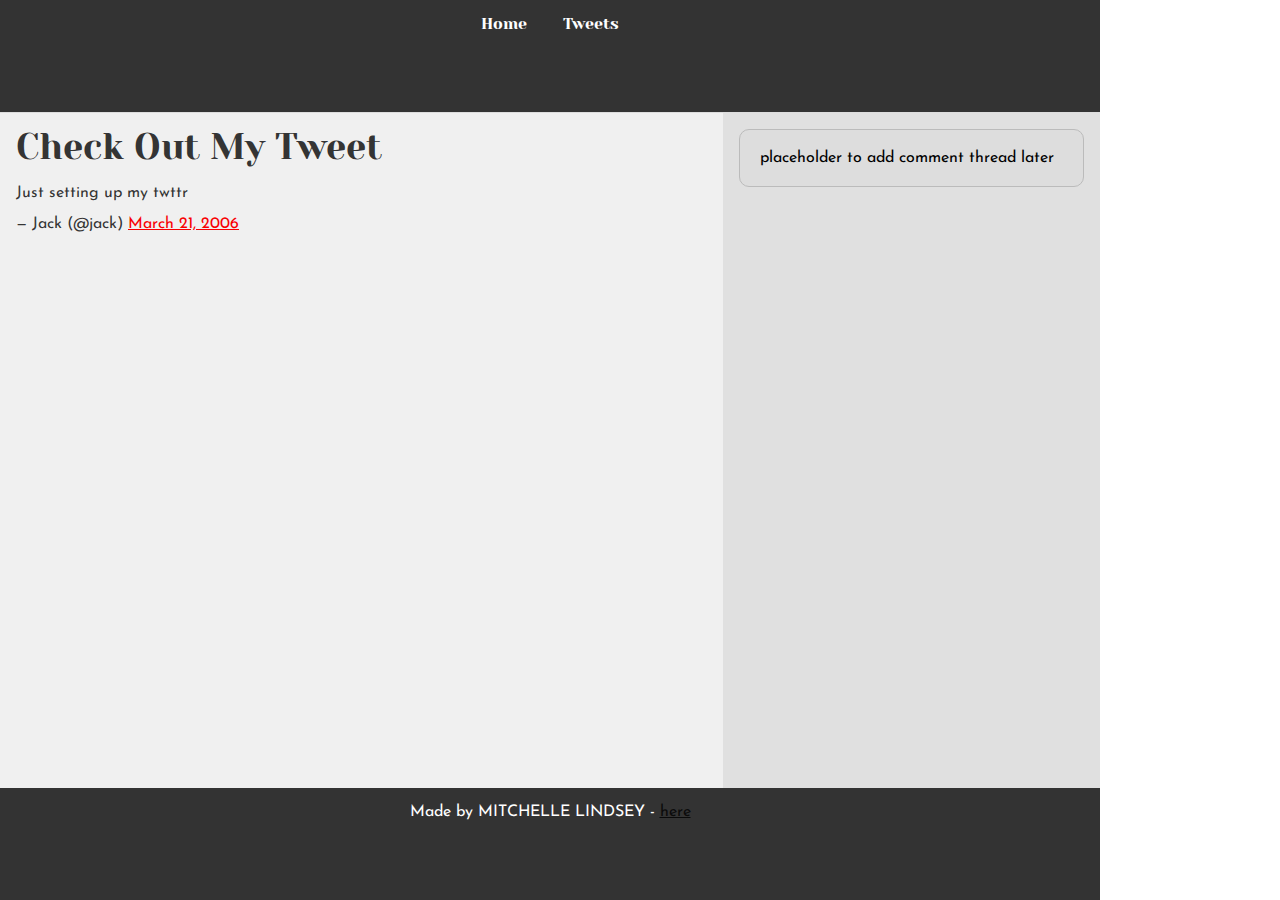
<file: css_basic/tweets.html>
<!DOCTYPE html>
<html lang="en">
<head>
  <meta charset="UTF-8" />
  <meta name="viewport" content="width=device-width, initial-scale=1.0" />
  <title>Tweets</title>
<link href="base.css" rel="stylesheet">
<link href="styles.css" rel="stylesheet">
</head>
<body>
  <header>
    <ul>
      <li><a href="index.html">Home</a></li>
      <li><a href="tweets.html">Tweets</a></li>
    </ul>
  </header>

  <main>
    <article>
      <h1>Check Out My Tweet</h1>

      <!-- Embedded Tweet -->
      <blockquote class="twitter-tweet">
        <p lang="en" dir="ltr">Just setting up my twttr</p>&mdash; Jack (@jack) 
        <a href="https://twitter.com/jack/status/20?ref_src=twsrc%5Etfw">March 21, 2006</a>
      </blockquote>
      <script async src="https://platform.twitter.com/widgets.js" charset="utf-8"></script>
    </article>
    
    <aside>
      <p>placeholder to add comment thread later</p>
    </aside>
  </main>

  <footer>
    <p>Made by MITCHELLE LINDSEY - <a href="https://https://instagram.com/mitchellelindsey?igshid=YmMyMTA2M2Y=" target="_blank">here</a></p>
  </footer>
</body>
</html>
</file>
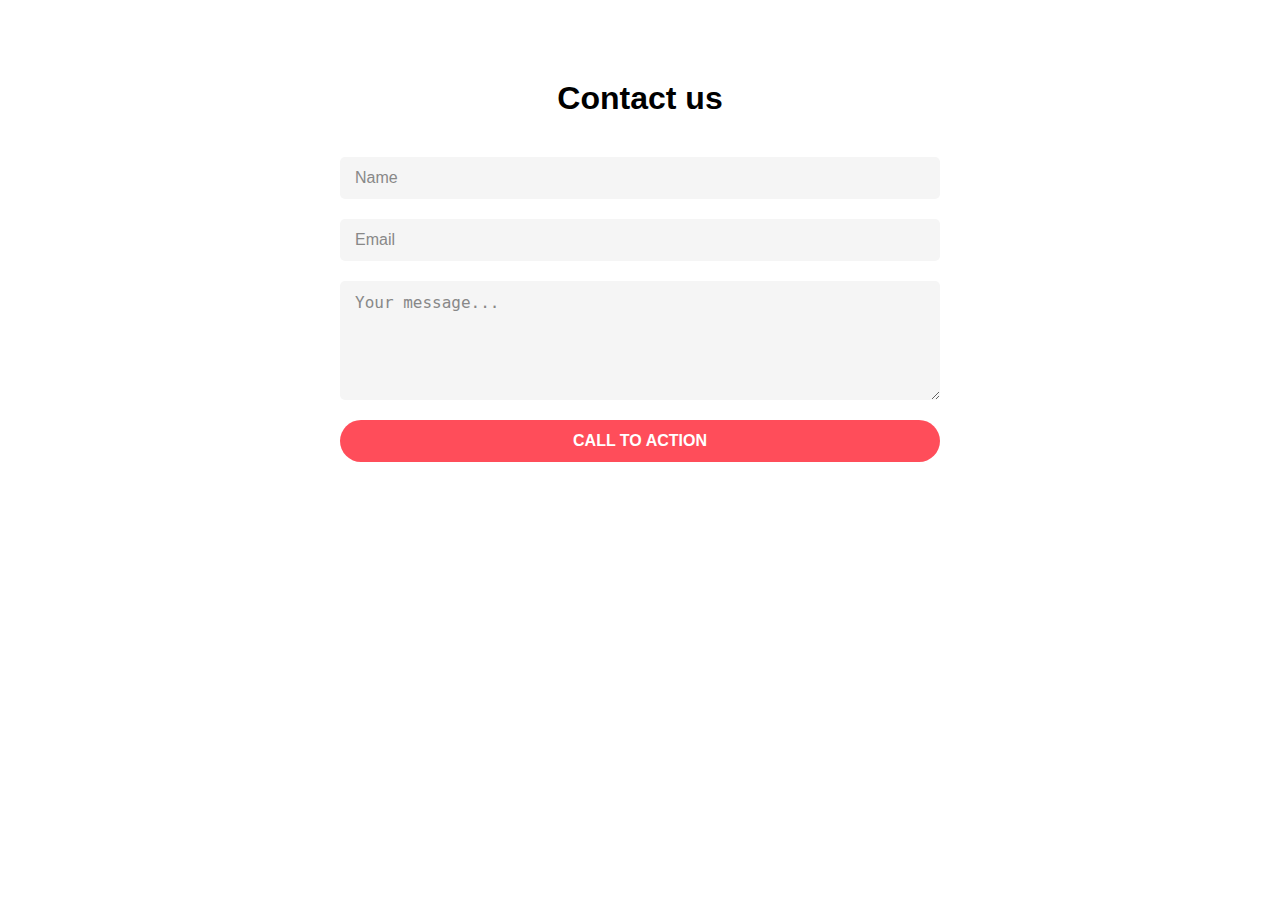
<file: headphones/3-index.html>
<!DOCTYPE html>
<html lang="en">
<head>
  <meta charset="UTF-8" />
  <meta name="viewport" content="width=device-width, initial-scale=1.0"/>
  <title>Contact Us</title>
  <link rel="stylesheet" href="3-styles.css" />
</head>
<body>

  <section class="contact-section">
    <div class="container">
      <h2>Contact us</h2>
      <form action="#" method="POST" class="contact-form">
        <input type="text" name="name" placeholder="Name" required />
        <input type="email" name="email" placeholder="Email" required />
        <textarea name="message" rows="5" placeholder="Your message..." required></textarea>
        <button type="submit">CALL TO ACTION</button>
      </form>
    </div>
  </section>

</body>
</html>
</file>
<file: css_basic/base.css>
/* Importing webfonts */
/* (If you're learning CSS, you should disregard that) */

@import url(https://fonts.googleapis.com/css?family=Yeseva+One);
@import url(https://fonts.googleapis.com/css?family=Josefin+Sans:400,700,700italic,400italic);


/* CSS reset rules */

html, body {
	height: 100%;
	min-height: 100%;
}
html, body, div, span, applet, object, iframe,
h1, h2, h3, h4, h5, h6, p, blockquote, pre,
a, abbr, acronym, address, big, cite, code,
del, dfn, img, ins, kbd, q, s, samp,
small, strike, sub, sup, tt, var,
b, u, i, center,
dl, dt, dd,
fieldset, form, label, legend,
table, caption, tbody, tfoot, thead, tr, th, td,
article, aside, canvas, details, embed, 
figure, figcaption, footer, header, hgroup, 
menu, nav, output, ruby, section, summary,
time, mark, audio, video {
	margin: 0;
	padding: 0;
	border: 0;
	font-size: 100%;
	font: inherit;
	vertical-align: baseline;
}
/* HTML5 display-role reset for older browsers */
article, aside, details, figcaption, figure, 
footer, header, hgroup, menu, nav, section {
	display: block;
}
body {
	line-height: 1;
}
blockquote, q {
	quotes: none;
}
blockquote:before, blockquote:after,
q:before, q:after {
	content: '';
	content: none;
}
table {
	border-collapse: collapse;
	border-spacing: 0;
}


/* Fonts and colors */

body {
	font-family: 'Josefin Sans', serif;
	color: rgba(0, 0, 0, 0.8);
}
h1, h2, h3, h4, h5, h6, header {
	font-family: 'Yeseva One', sans-serif;
}
article {
}
header {
	border-bottom: 1px solid rgb(221,221,221);
	transition: border-bottom-color 1s ease;
}
header a {
	color: rgba(0, 0, 0, 0.8);
}
aside {
	background: #FAFAFA;
}
aside p {
	border: 1px solid #bbb;
	background: #ddd;
	color: black;
}
footer a {
	color: rgba(0, 0, 0, 0.8);
}
a {
	color: #F80002;
}


/* Positioning and margins */

@media (min-width: 1100px) {
	body {
		width: 1100px;
		margin: 0 auto;
	}
}

article {
	padding: 50px 15px;
}
article > *:first-child {
	margin-top: 0;
}
aside {
	padding: 50px 15px;
}
header .right {
	float: right;
	margin: 0 10px 15px;
}


/* Header */
header {
	padding: 20px 0;
	height: 80px;
}
header ul {
	list-style: none;
	margin: 0;
	padding: 0;
}
header li {
	display: inline;
	vertical-align:middle;
}
header li:first-child {
	margin: 0;
}
header li a {
	margin: 0 10px;
}
header li.logo {
	font-size: 36px;
}
header a {
	text-decoration: none;
}


/* Aside */

aside p {
	border-radius: 10px;
	padding: 20px 20px;
}


/* Footer */

footer {
	padding: 5px 15px;
	height: 80px;
}


/* Text styles and margins */

p {
	margin-bottom: 15px;
}
h1 {
	font-size: 36px;
	margin: 40px 0 20px;
}
h2 {
	font-size: 32px;
	margin: 30px 0 15px;
}
h3 {
	font-size: 28px;
	margin: 25px 0 10px;
}
h4 {
	font-size: 20px;
	font-weight: bold;
	margin: 20px 0 10px;
}
h5 {
	font-size: 18px;
	font-weight: bold;
	margin: 15px 0 10px;
}
h6 {
	font-weight: bold;
	margin: 5px 0;
}

@media (max-width: 800px) {
  body.works_on_smartphone {
  	display: block;
  }
  body.works_on_smartphone main {
  	display: block;
  }
  header .right {
  	float: none;
  }
}
</file>
<file: css_basic/styles.css>
/* styles.css */

/* Make the body a flex container in column direction */
body {
  display: flex;
  flex-direction: column;
  height: 100vh; /* Full height of the viewport */
  margin: 0; /* Remove default margin */
}

/* Make the main section a flex container in row direction */
main {
  display: flex;
  flex-direction: row;
  flex: auto; /* Takes up remaining space between header and footer */
}

/* Article takes 2/3 of the width */
article {
  flex: 2;
  overflow-y: auto; /* Enable vertical scrolling */
  padding: 1rem;
  background-color: #f0f0f0;
}

/* Aside takes 1/3 of the width */
aside {
  flex: 1;
  overflow-y: auto; /* Enable vertical scrolling */
  padding: 1rem;
  background-color: #e0e0e0;
}

/* Basic styling for header and footer */
header, footer {
  background-color: #333;
  color: white;
  padding: 1rem;
  text-align: center;
}

/* Optional: make sure your ul inside header nav looks nicer */
header ul {
  list-style: none;
  padding: 0;
  display: flex;
  justify-content: center;
  gap: 1rem;
}

header ul li a {
  color: white;
  text-decoration: none;
}
</file>
<file: headphones/3-styles.css>
* {
  margin: 0;
  padding: 0;
  box-sizing: border-box;
}

body {
  font-family: 'Segoe UI', sans-serif;
  background-color: white;
  color: black;
}

.container {
  max-width: 1000px;
  margin: 0 auto;
  padding: 80px 20px;
}

.contact-section {
  background-color: white;
  color: black;
  text-align: center;
}

.contact-section h2 {
  font-size: 2rem;
  margin-bottom: 40px;
}

.contact-form {
  display: flex;
  flex-direction: column;
  gap: 20px;
  max-width: 600px;
  margin: 0 auto;
}

.contact-form input,
.contact-form textarea {
  padding: 12px 15px;
  font-size: 1rem;
  border: none;
  border-radius: 5px;
  background-color: #f5f5f5;
  color: black;
}

.contact-form input::placeholder,
.contact-form textarea::placeholder {
  color: #888;
}

.contact-form button {
  background-color: #ff4d5a;
  color: white;
  padding: 12px;
  font-size: 1rem;
  font-weight: 600;
  border: none;
  border-radius: 30px;
  cursor: pointer;
  transition: opacity 0.3s;
}

.contact-form button:hover,
.contact-form button:active {
  opacity: 0.9;
}

/* Mobile responsiveness */
@media (max-width: 480px) {
  .container {
    padding: 40px 20px;
  }

  .contact-form {
    width: 100%;
  }
}
</file>
